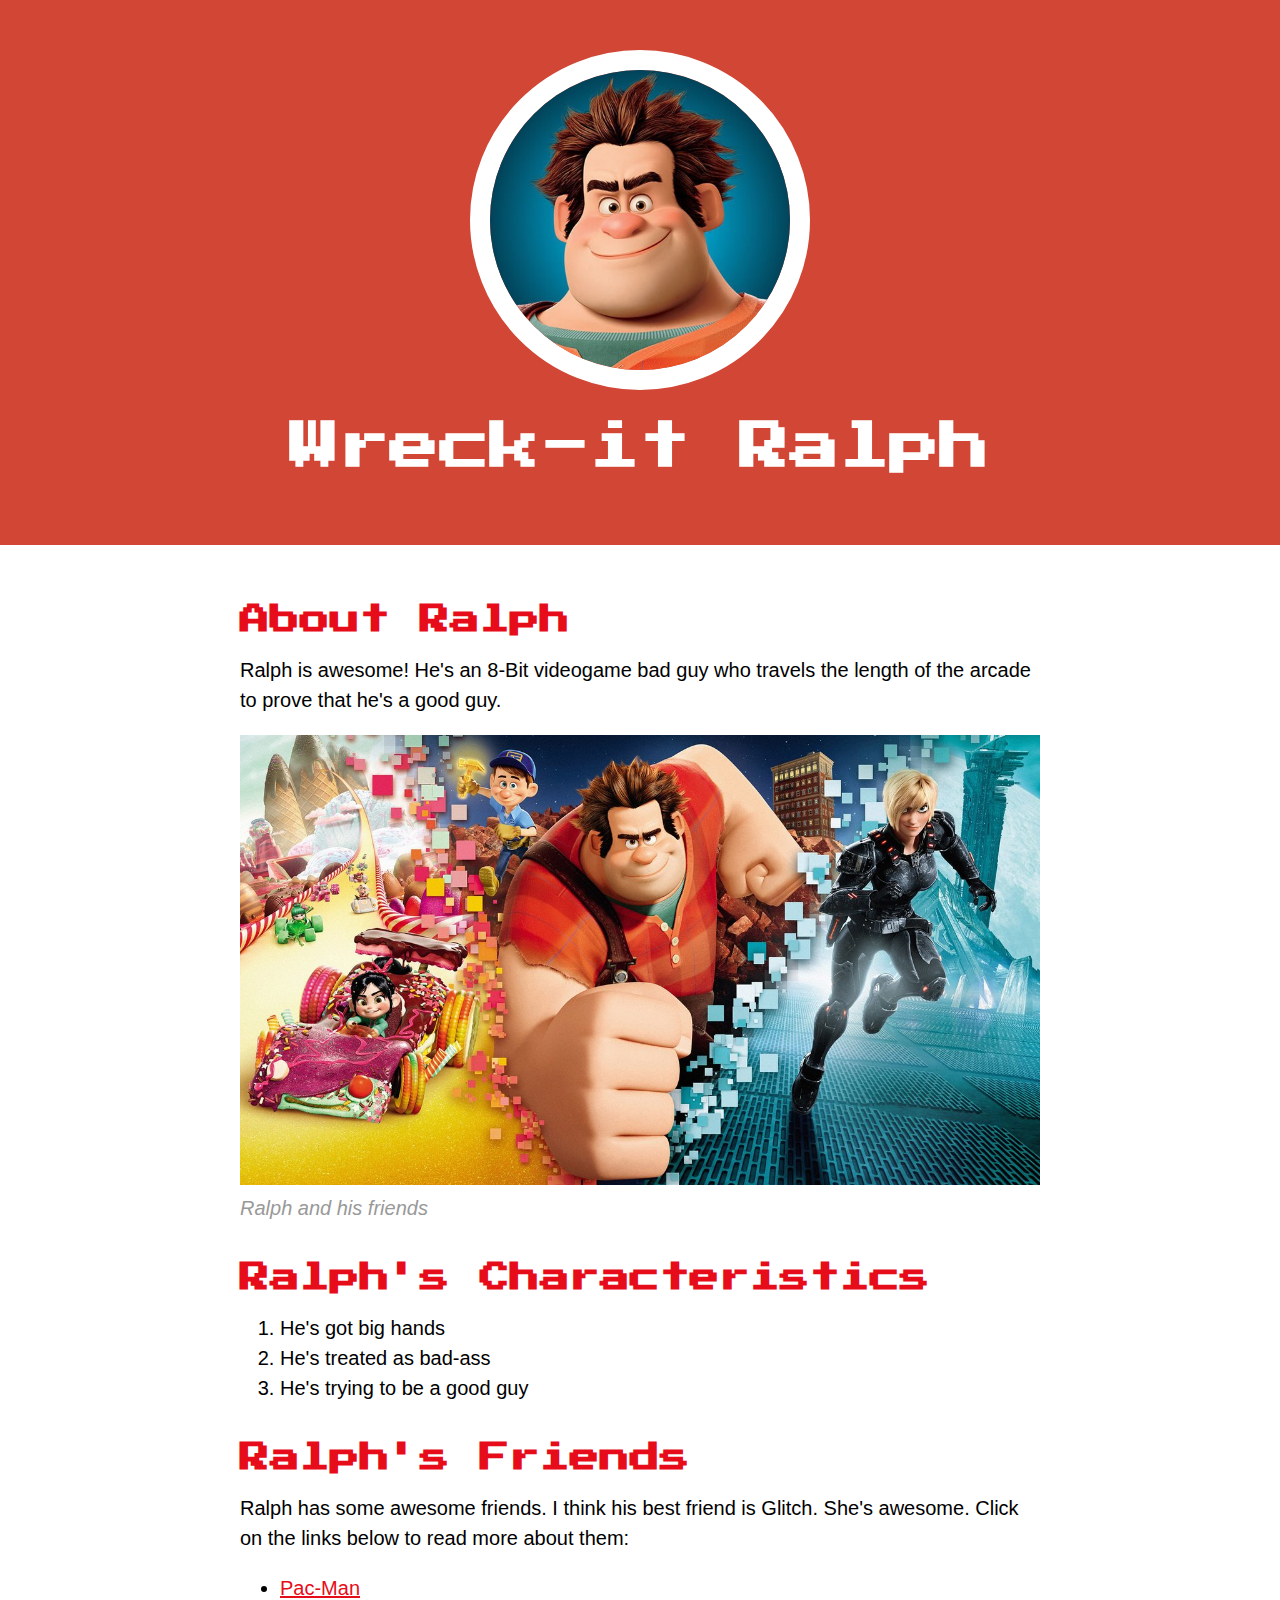
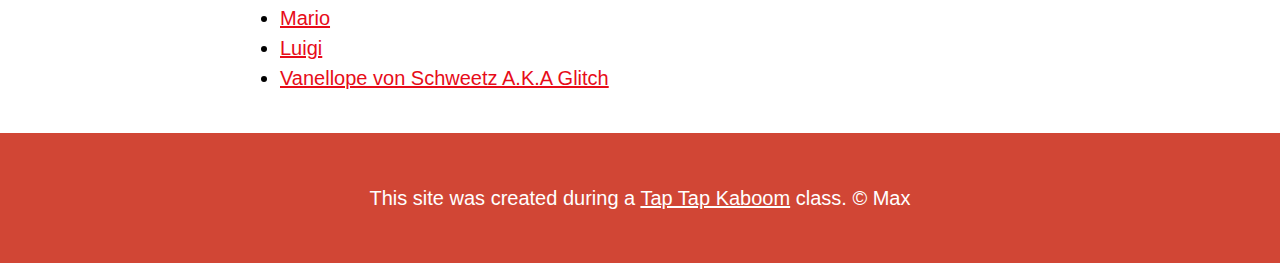
<file: index.html>
<!DOCTYPE html>
<html>
<head>
	<title>Wreck-it Ralph</title>
	<link rel="icon" href="img/ralph-avatar.jpeg">
	<link href="https://fonts.googleapis.com/css?family=Press+Start+2P&display=swap" rel="stylesheet">
	<link rel="stylesheet" type="text/css" href="css/hero.css">
</head>
<body>
	<!-- header element -->
	<header>
		<img src="img/ralph-avatar.jpeg">
		<h1>Wreck-it Ralph</h1>
	</header>
	
	<!-- main element -->
	<main>
		<h2>About Ralph</h2>
		<p>Ralph is awesome! He's an 8-Bit videogame bad guy who travels the length of the arcade to prove that he's a good guy.</p>
		<img src="img/ralph-big.jpg">
		<p class="caption">Ralph and his friends</p>
		
		<!-- Characteristics -->
		<h2>Ralph's Characteristics</h2>
		<ol>
			<li>He's got big hands</li>
			<li>He's treated as bad-ass</li>
			<li>He's trying to be a good guy</li>
		</ol>

		<!-- Friends -->
		<h2>Ralph's Friends</h2>
		<p>Ralph has some awesome friends. I think his best friend is Glitch. She's awesome. Click on the links below to read more about them:</p>
		<ul>
			<li><a target="_blank" href="https://en.wikipedia.org/wiki/Pac-Man">Pac-Man</li>
			<li><a target="_blank" href="https://en.wikipedia.org/wiki/Mario">Mario</li>
			<li><a target="_blank" href="https://en.wikipedia.org/wiki/Luigi">Luigi</li>
			<li><a target="_blank" href="https://disney.fandom.com/wiki/Vanellope_von_Schweetz">Vanellope von Schweetz A.K.A Glitch</a></li>
		</ul>
	</main>

	<!-- Footer element -->
	<footer>
		<p>This site was created during a <a target="_blank" href="https://taptapkaboom.com">Tap Tap Kaboom</a> class. &copy; Max</p>
	</footer>
</body>
</html>
</file>
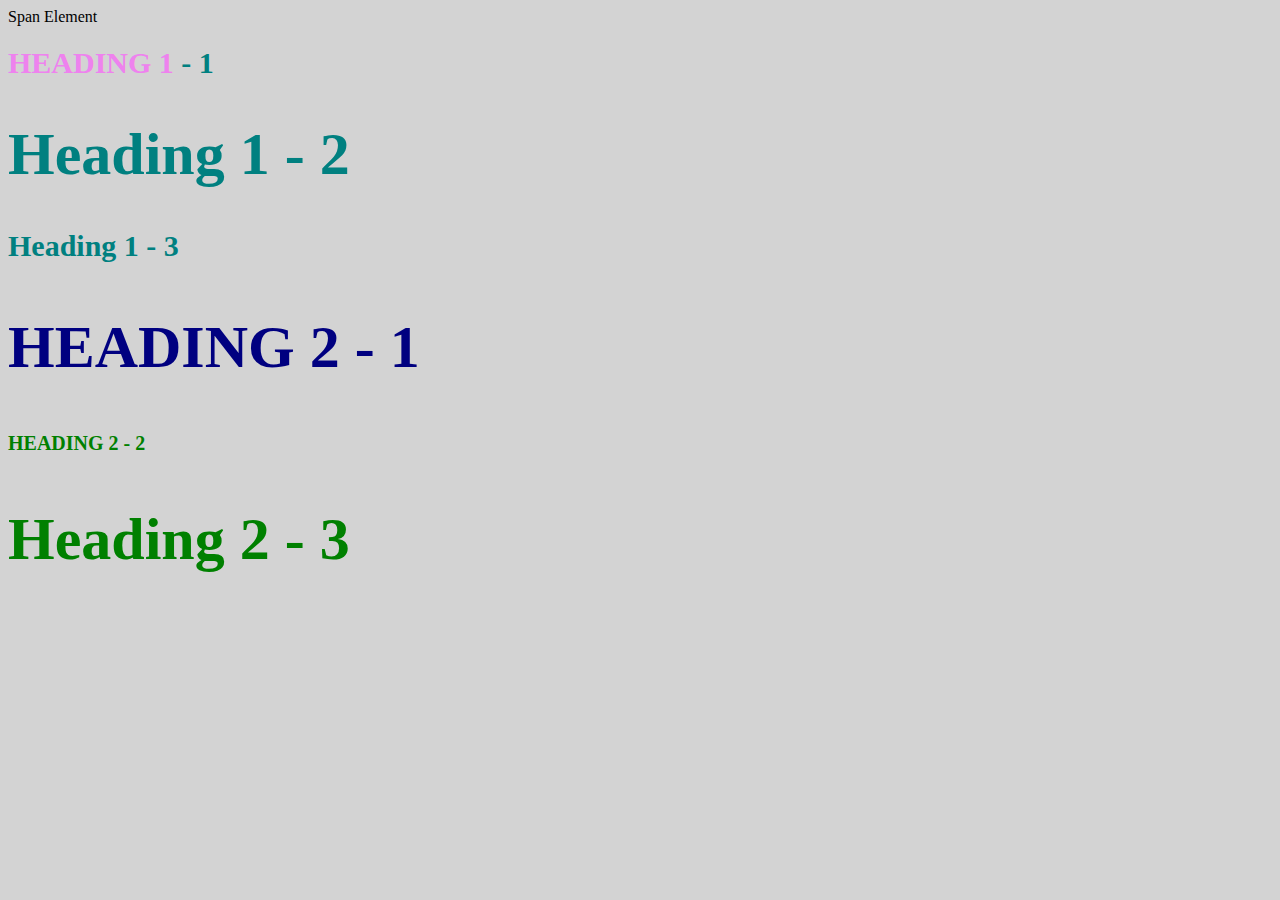
<file: style-test.html>
<!DOCTYPE html>
<html>
  <head>
    <title>Style Test</title>
    <link rel="stylesheet" type="text/css" href="css/test.css" />
  </head>
  <body>
    <span>Span Element</span>
    <h1 class="uppercase"><span>Heading 1</span> - 1</h1>
    <h1 class="big">Heading 1 - 2</h1>
    <h1>Heading 1 - 3</h1>
    <h2 class="big uppercase">Heading 2 - 1</h2>
    <h2 class="uppercase">Heading 2 - 2</h2>
    <h2 class="big">Heading 2 - 3</h2>
  </body>
</html>
</file>
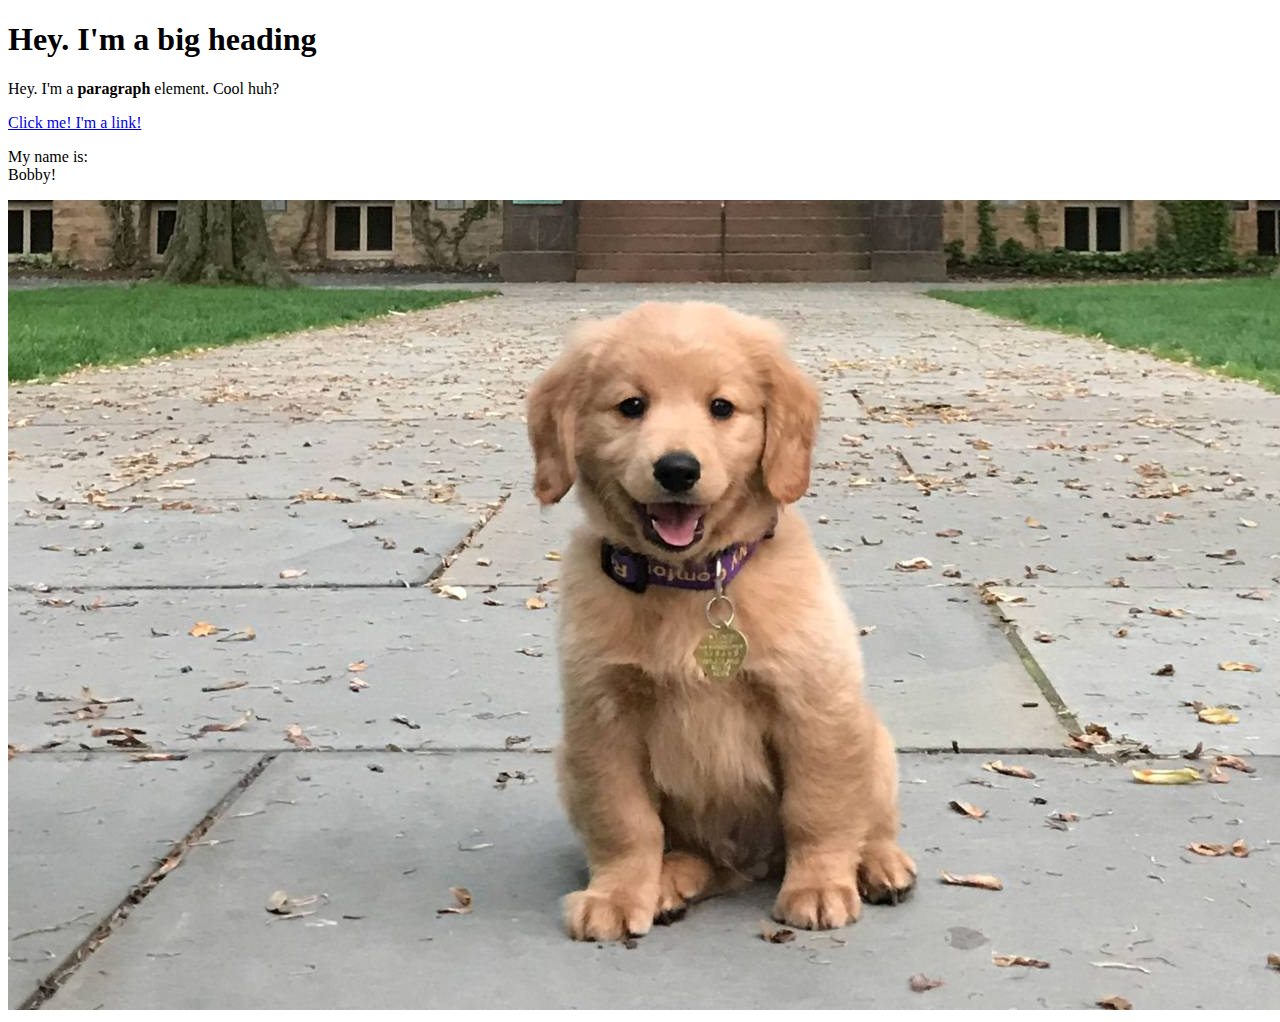
<file: test.html>
<!DOCTYPE html>
<html>
<head>
	<title>Test page</title>
</head>
<body>
	<h1>Hey. I'm a big heading</h1>
	<p>Hey. I'm a <b>paragraph</b> element. Cool huh?</p>
	<a href="https://google.com" target="_blank" title="Let's go to google">Click me! I'm a link!</a>
	<p>My name is:<br> 
	Bobby!</p>
	<img src="img/dog.jpg">
</body>
</html>
</file>
<file: css/hero.css>
body{
	margin: 0;
	font-family: Helvetica, Arial, sans-serif;
	font-size: 20px;
	line-height: 30px;
}

header{
	background-color: #d14635;
	text-align: center;
	padding-top: 50px;
	padding-bottom: 50px;
}

h1, h2{
	font-family: 'Press Start 2P', cursive;
}

header h1 {
	color: white;
	font-size: 50px;
}

header img{
	border-radius: 170px;
	width: 300px;
	border: 20px solid white;
}

main{
	max-width: 800px;
	margin: 0 auto;
	padding: 20px;
}

main img{
	max-width: 100%;
}

h2{
	font-size: 30px;
	color: #e70c19;
	margin: 40px 0 10px;
}

a{
	color: #e70c19;
}
a:hover{
	background-color: #483a94;
	color: white;
}

footer{
	background-color: #d14635;
	text-align: center;
	color: white;
	padding: 50px;
}

footer p{
	margin: 0;
}

footer a{
	color: white;
}
footer a:hover{
	opacity: .5;
	background-color: transparent;
}

p.caption{
	color: #999999;
	font-style: italic;
	margin-top: 0;
}
</file>
<file: css/test.css>
body {
background-color: lightgray;
}
h1 {
font-size: 30px;
color: teal;
}
h2 {
color: green;
font-size: 20px;
}
.big {
font-size: 60px;
}
.uppercase {
text-transform: uppercase;
}
.big.uppercase {
color: navy;
}
h1 span {
color: violet;
}
</file>
